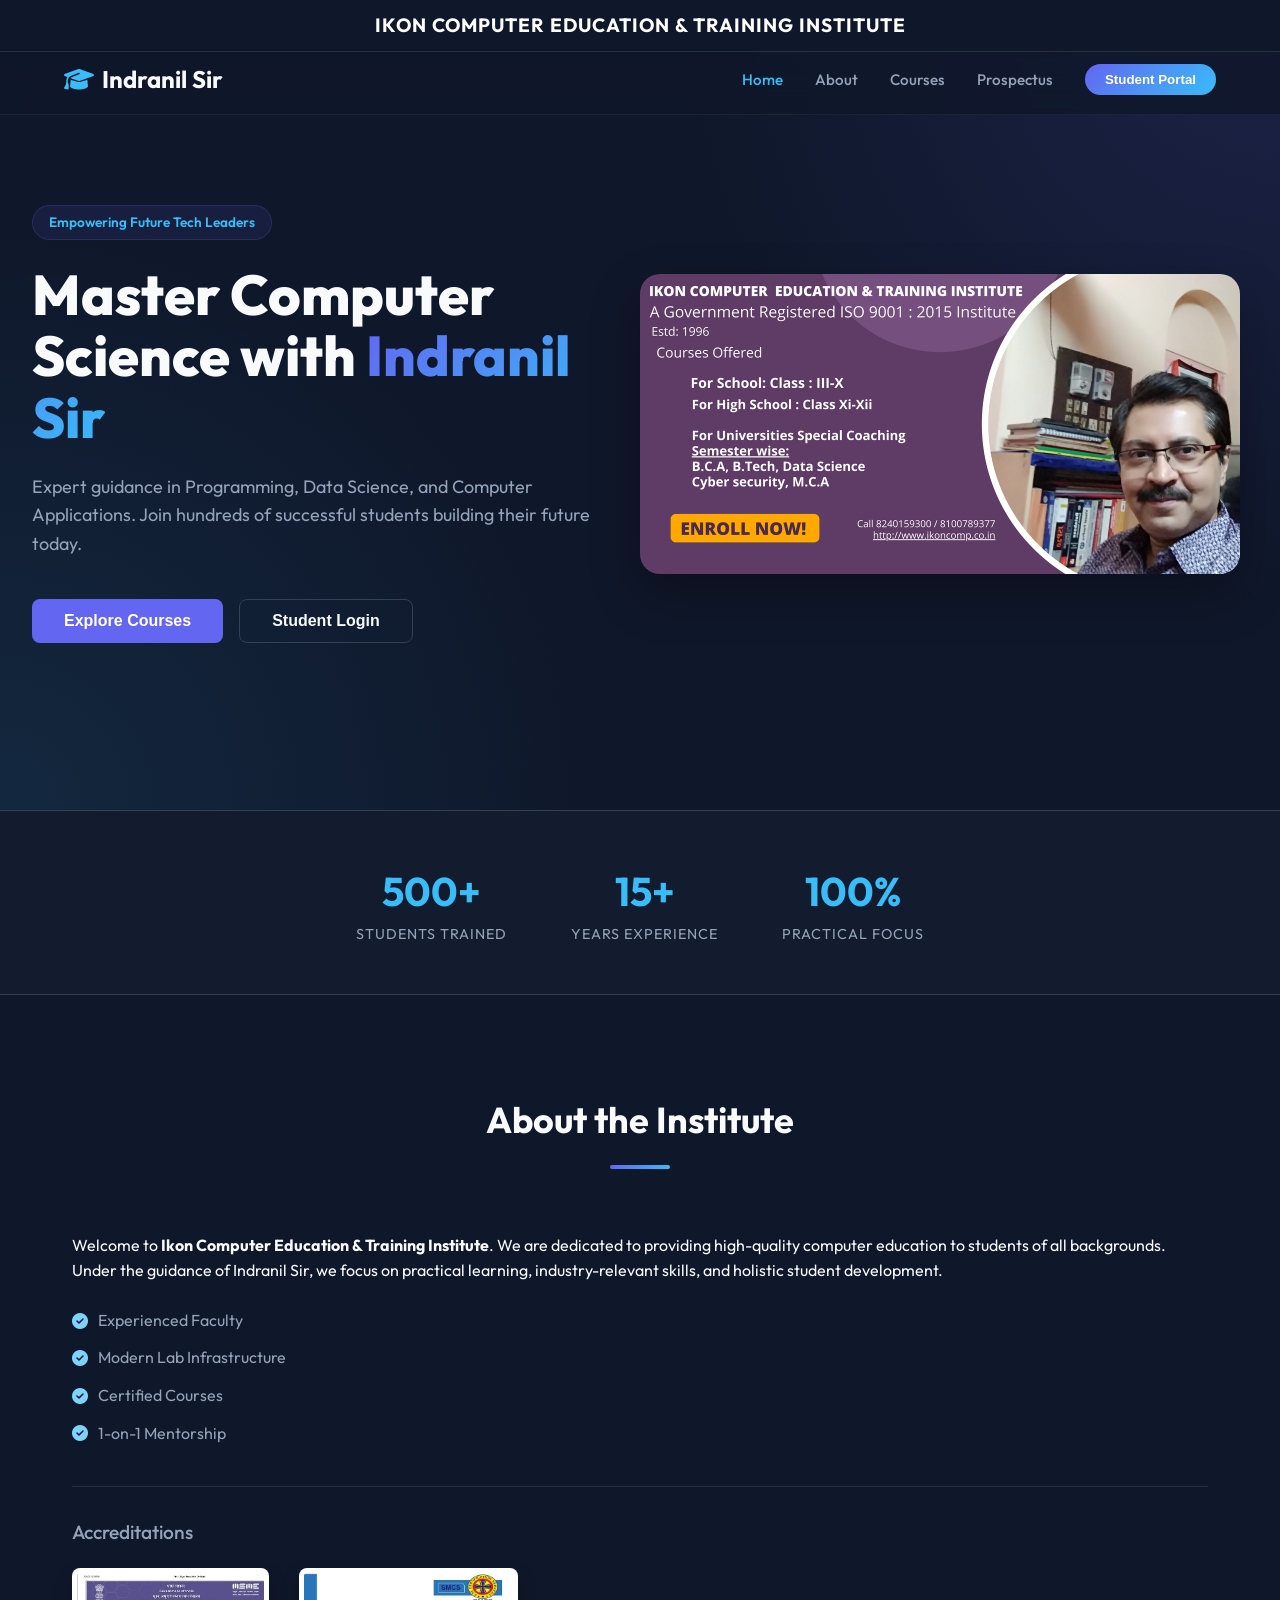
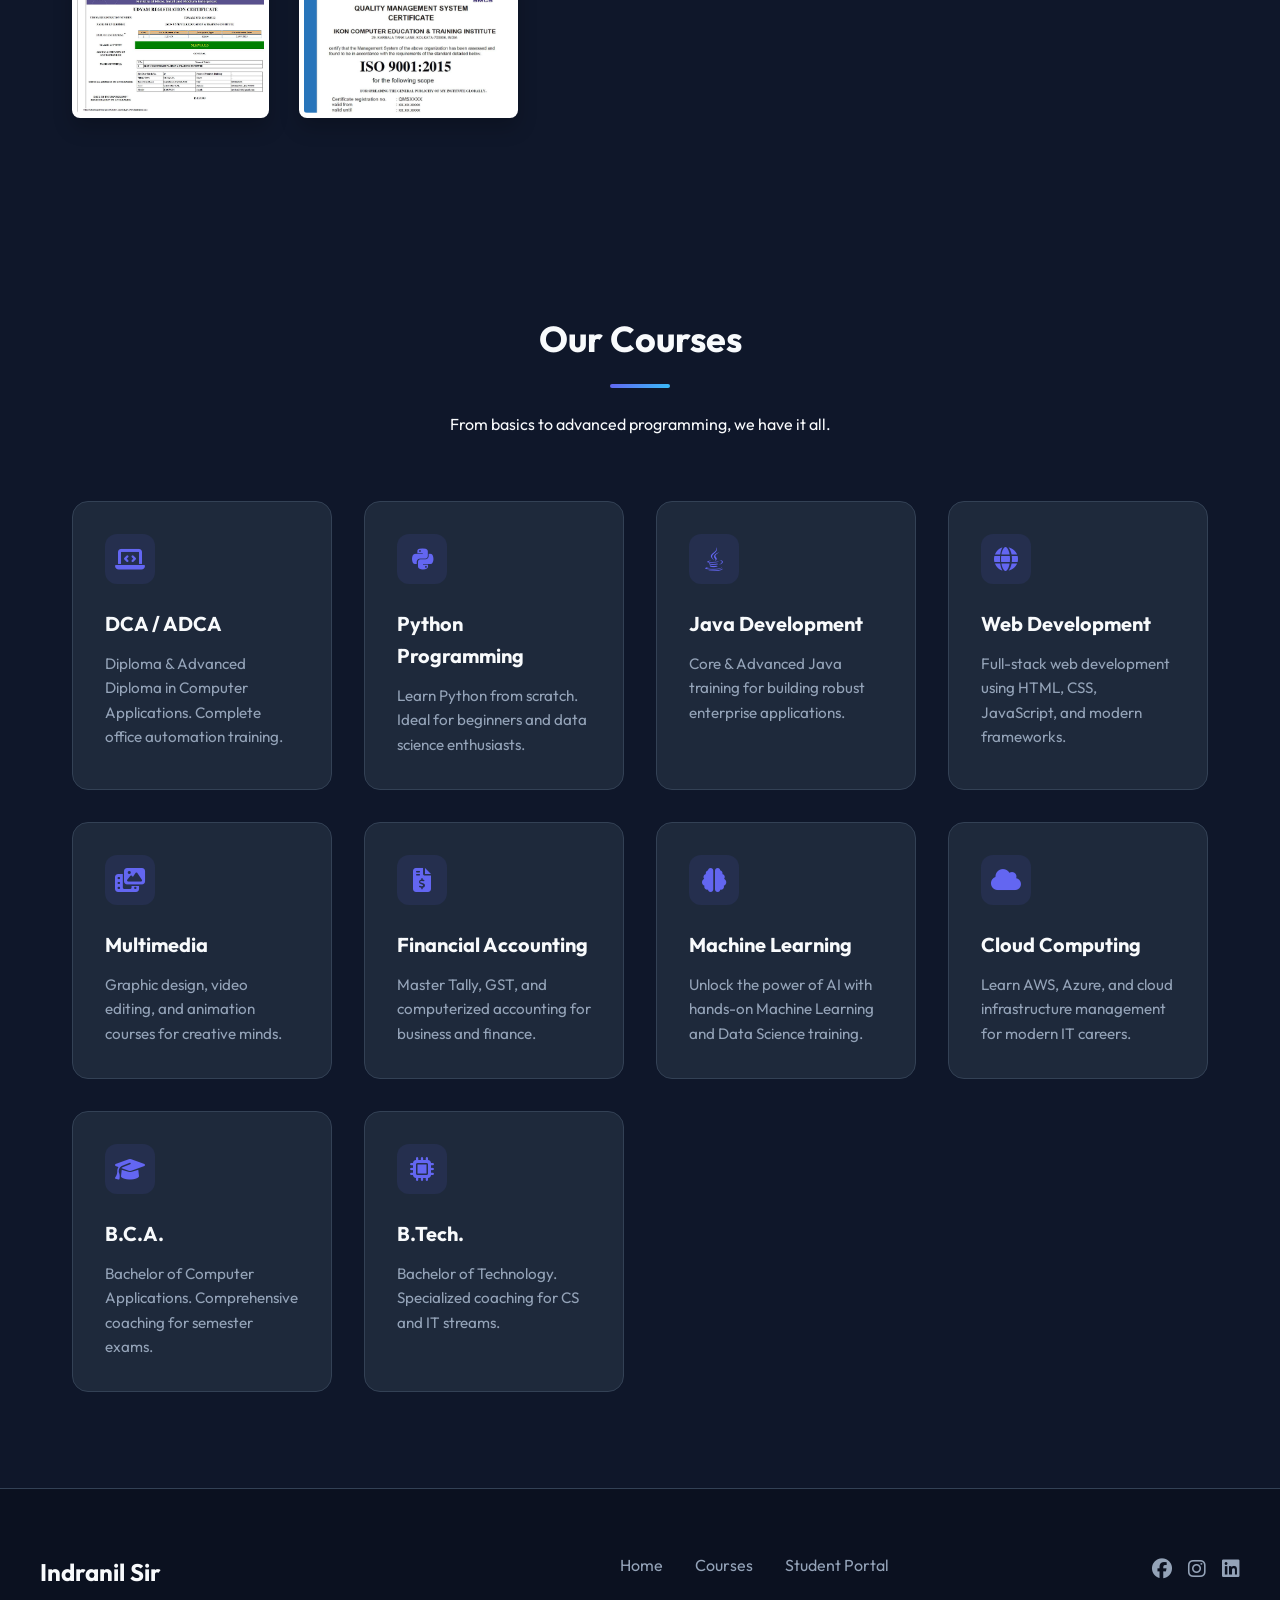
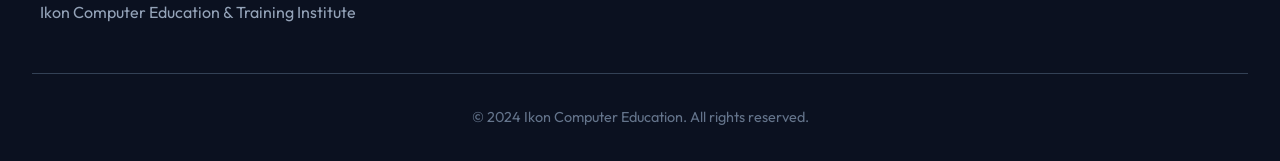
<file: index.html>
<!DOCTYPE html>
<html lang="en">

<head>
    <meta charset="UTF-8">
    <meta name="viewport" content="width=device-width, initial-scale=1.0">
    <title>Indranil Sir | Ikon Computer Education & Training Institute</title>
    <link href="https://fonts.googleapis.com/css2?family=Outfit:wght@300;400;500;600;700;800&display=swap"
        rel="stylesheet">
    <link rel="stylesheet" href="https://cdnjs.cloudflare.com/ajax/libs/font-awesome/6.4.0/css/all.min.css">
    <link rel="stylesheet" href="style.css">
</head>

<body>
    <!-- Top Glowing Header -->
    <div class="glowing-header">
        Ikon Computer Education & Training Institute
    </div>

    <!-- Navbar -->
    <nav class="navbar">
        <div class="nav-content">
            <div class="logo-text">
                <i class="fas fa-graduation-cap"></i> Indranil Sir
            </div>
            <ul class="nav-links">
                <li><a href="#" class="nav-link active" data-page="home">Home</a></li>
                <li><a href="#about" class="nav-link" data-page="home">About</a></li>
                <li><a href="#courses" class="nav-link" data-page="home">Courses</a></li>
                <li><a href="prospectus.html" class="nav-link">Prospectus</a></li>
                <li><button class="btn-portal" id="btn-portal-login">Student Portal</button></li>
            </ul>
            <div class="mobile-menu-btn">
                <i class="fas fa-bars"></i>
            </div>
        </div>
    </nav>

    <!-- Main Website Content (Landing Page) -->
    <main id="landing-page">
        <!-- Hero Section -->
        <section class="hero" id="home">
            <div class="hero-content">
                <span class="hero-badge">Empowering Future Tech Leaders</span>
                <h1>Master Computer Science with <span class="gradient-text">Indranil Sir</span></h1>
                <p>Expert guidance in Programming, Data Science, and Computer Applications. Join hundreds of successful
                    students building their future today.</p>
                <div class="hero-btns">
                    <button class="btn-primary-lg" onclick="document.getElementById('courses').scrollIntoView()">Explore
                        Courses</button>
                    <button class="btn-secondary-lg" id="btn-hero-portal">Student Login</button>
                </div>
            </div>
            <div class="hero-visual">
                <img src="assets/hero_banner_optimized.png" alt="Ikon Computer Education Institute - Hero Banner"
                    class="hero-image">
            </div>
        </section>

        <!-- Features/Stats -->
        <section class="stats-section">
            <div class="stat-item">
                <h3>500+</h3>
                <p>Students Trained</p>
            </div>
            <div class="stat-item">
                <h3>15+</h3>
                <p>Years Experience</p>
            </div>
            <div class="stat-item">
                <h3>100%</h3>
                <p>Practical Focus</p>
            </div>
        </section>

        <!-- About Section -->
        <section class="section about-section" id="about">
            <div class="section-header">
                <h2>About the Institute</h2>
                <div class="underline"></div>
            </div>
            <div class="about-content">
                <div class="about-text">
                    <p>Welcome to <strong>Ikon Computer Education & Training Institute</strong>. We are dedicated to
                        providing high-quality computer education to students of all backgrounds. Under the guidance of
                        Indranil Sir, we focus on practical learning, industry-relevant skills, and holistic student
                        development.</p>
                    <ul class="feature-list">
                        <li><i class="fas fa-check-circle"></i> Experienced Faculty</li>
                        <li><i class="fas fa-check-circle"></i> Modern Lab Infrastructure</li>
                        <li><i class="fas fa-check-circle"></i> Certified Courses</li>
                        <li><i class="fas fa-check-circle"></i> 1-on-1 Mentorship</li>
                    </ul>

                    <div class="certifications-container">
                        <h3>Accreditations</h3>
                        <div class="cert-images">
                            <img src="assets/cert_msme_optimized.png" alt="MSME Registration"
                                class="cert-img floating-delay-1">
                            <img src="assets/cert_iso_optimized.png" alt="ISO 9001:2015 Certification"
                                class="cert-img floating-delay-2">
                        </div>
                    </div>
                </div>
            </div>
        </section>

        <!-- Courses Section -->
        <section class="section courses-section" id="courses">
            <div class="section-header">
                <h2>Our Courses</h2>
                <div class="underline"></div>
                <p>From basics to advanced programming, we have it all.</p>
            </div>
            <div class="course-grid">
                <div class="course-card">
                    <div class="course-icon"><i class="fas fa-laptop-code"></i></div>
                    <h3>DCA / ADCA</h3>
                    <p>Diploma & Advanced Diploma in Computer Applications. Complete office automation training.</p>
                </div>
                <div class="course-card">
                    <div class="course-icon"><i class="fab fa-python"></i></div>
                    <h3>Python Programming</h3>
                    <p>Learn Python from scratch. Ideal for beginners and data science enthusiasts.</p>
                </div>
                <div class="course-card">
                    <div class="course-icon"><i class="fab fa-java"></i></div>
                    <h3>Java Development</h3>
                    <p>Core & Advanced Java training for building robust enterprise applications.</p>
                </div>
                <div class="course-card">
                    <div class="course-icon"><i class="fas fa-globe"></i></div>
                    <h3>Web Development</h3>
                    <p>Full-stack web development using HTML, CSS, JavaScript, and modern frameworks.</p>
                </div>
                <div class="course-card">
                    <div class="course-icon"><i class="fas fa-photo-video"></i></div>
                    <h3>Multimedia</h3>
                    <p>Graphic design, video editing, and animation courses for creative minds.</p>
                </div>
                <div class="course-card">
                    <div class="course-icon"><i class="fas fa-file-invoice-dollar"></i></div>
                    <h3>Financial Accounting</h3>
                    <p>Master Tally, GST, and computerized accounting for business and finance.</p>
                </div>
                <div class="course-card">
                    <div class="course-icon"><i class="fas fa-brain"></i></div>
                    <h3>Machine Learning</h3>
                    <p>Unlock the power of AI with hands-on Machine Learning and Data Science training.</p>
                </div>
                <div class="course-card">
                    <div class="course-icon"><i class="fas fa-cloud"></i></div>
                    <h3>Cloud Computing</h3>
                    <p>Learn AWS, Azure, and cloud infrastructure management for modern IT careers.</p>
                </div>
                <div class="course-card">
                    <div class="course-icon"><i class="fas fa-graduation-cap"></i></div>
                    <h3>B.C.A.</h3>
                    <p>Bachelor of Computer Applications. Comprehensive coaching for semester exams.</p>
                </div>
                <div class="course-card">
                    <div class="course-icon"><i class="fas fa-microchip"></i></div>
                    <h3>B.Tech.</h3>
                    <p>Bachelor of Technology. Specialized coaching for CS and IT streams.</p>
                </div>
            </div>
        </section>

        <!-- Footer -->
        <footer class="footer">
            <div class="footer-content">
                <div class="footer-brand">
                    <h4>Indranil Sir</h4>
                    <p>Ikon Computer Education & Training Institute</p>
                </div>
                <div class="footer-links">
                    <a href="#home">Home</a>
                    <a href="#courses">Courses</a>
                    <a href="#" id="footer-portal-link">Student Portal</a>
                </div>
                <div class="footer-social">
                    <a href="https://www.facebook.com/profile.php?id=100092205108991" target="_blank"><i
                            class="fab fa-facebook"></i></a>
                    <a href="https://www.instagram.com/indranilsir?igsh=bnFldmg5bmExanAw" target="_blank"><i
                            class="fab fa-instagram"></i></a>
                    <a href="https://www.linkedin.com/in/indranil-pathak-9b99a8199?utm_source=share_via&utm_content=profile&utm_medium=member_android"
                        target="_blank"><i class="fab fa-linkedin"></i></a>
                </div>
            </div>
            <div class="footer-bottom">
                <p>&copy; 2024 Ikon Computer Education. All rights reserved.</p>
            </div>
        </footer>
    </main>

    <!-- Student Portal (Hidden Web App) -->
    <div id="portal-app" class="app-container hidden">
        <header class="app-header">
            <div class="app-header-top">
                <button class="btn-back-home" id="btn-back-home"><i class="fas fa-arrow-left"></i> Back to
                    Website</button>
                <div class="user-profile">
                    <span>Admin</span>
                    <div class="avatar">A</div>
                </div>
            </div>
            <div class="app-branding">
                <h1>Student Management Portal</h1>
                <p>Manage records, fees, and receipts</p>
            </div>
            <nav class="app-nav">
                <button class="app-nav-btn active" data-target="records-section">Student Records</button>
                <button class="app-nav-btn" data-target="payment-section">Fee Payment</button>
            </nav>
        </header>

        <main class="app-main">
            <!-- Payment Section -->
            <section id="payment-section" class="portal-section hidden">
                <div class="card payment-container">
                    <div class="payment-form-box">
                        <h2>Record Fee Payment</h2>
                        <form id="payment-form">
                            <div class="form-group">
                                <label for="payment-student-search">Select Student</label>
                                <input type="text" id="payment-student-search" placeholder="Search by name..."
                                    list="student-list">
                                <datalist id="student-list">
                                    <!-- Populated by JS -->
                                </datalist>
                                <input type="hidden" id="selected-student-id">
                            </div>
                            <div class="form-group">
                                <label for="course-name">Course Name</label>
                                <input type="text" id="course-name" placeholder="e.g. DCA, PGDCA" required>
                            </div>
                            <div class="form-group">
                                <label for="amount-paid"><i class="fas fa-rupee-sign"></i> Amount Paid</label>
                                <input type="number" id="amount-paid" placeholder="e.g. 5000" required>
                            </div>
                            <div class="form-group">
                                <label for="payment-mode">Payment Mode</label>
                                <select id="payment-mode">
                                    <option value="Cash">Cash</option>
                                    <option value="UPI">UPI</option>
                                    <option value="Card">Card</option>
                                    <option value="Bank Transfer">Bank Transfer</option>
                                </select>
                            </div>
                            <div class="form-group">
                                <label for="remarks">Remarks (Optional)</label>
                                <input type="text" id="remarks" placeholder="Description e.g. July month fee">
                            </div>
                            <button type="submit" class="btn-primary">Generate Receipt</button>
                        </form>
                    </div>

                    <div class="receipt-preview-box">
                        <h3>Receipt Preview</h3>
                        <div id="receipt-card" class="receipt-card">
                            <div class="receipt-header">
                                <div class="receipt-logo">
                                    <!-- Logo will be dynamic -->
                                    <i class="fas fa-graduation-cap fa-3x" style="color: var(--accent-light);"></i>
                                </div>
                                <div class="receipt-title">
                                    <h4>Ikon Computer Education</h4>
                                    <p>Training Institute</p>
                                </div>
                            </div>
                            <div class="receipt-body">
                                <div class="receipt-row">
                                    <span>Receipt No:</span>
                                    <span id="rcpt-no">#---</span>
                                </div>
                                <div class="receipt-row">
                                    <span>Date:</span>
                                    <span id="rcpt-date">--/--/----</span>
                                </div>
                                <div class="receipt-divider"></div>
                                <div class="receipt-row strong">
                                    <span>Student:</span>
                                    <span id="rcpt-student">Select a student</span>
                                </div>
                                <div class="receipt-row">
                                    <span>Course:</span>
                                    <span id="rcpt-course">---</span>
                                </div>
                                <div class="receipt-row">
                                    <span>Mode:</span>
                                    <span id="rcpt-mode">---</span>
                                </div>
                                <div class="receipt-divider"></div>
                                <div class="receipt-row total">
                                    <span>Amount Paid:</span>
                                    <span id="rcpt-amount">&#8377;0.00</span>
                                </div>
                            </div>
                            <div class="receipt-footer">
                                <p>Thank you for your payment!</p>
                                <p class="small">indranilsir.kesug.com</p>
                            </div>
                        </div>
                        <div class="receipt-actions hidden" id="receipt-actions">
                            <button id="btn-share-whatsapp" class="btn-whatsapp">
                                <i class="fab fa-whatsapp"></i> Share
                            </button>
                            <button id="btn-print-receipt" class="btn-secondary">
                                <i class="fas fa-print"></i> Print
                            </button>
                        </div>
                    </div>
                </div>
            </section>

            <!-- Student Records Section -->
            <section id="records-section" class="portal-section">
                <div class="card form-card">
                    <h2>Add New Student</h2>
                    <form id="student-form">
                        <div class="form-grid">
                            <div class="form-group">
                                <label for="name">Full Name</label>
                                <input type="text" id="name" placeholder=" e.g. John Doe" required>
                            </div>
                            <div class="form-group">
                                <label for="address">Address</label>
                                <input type="text" id="address" placeholder=" e.g. 123 Main St" required>
                            </div>
                            <div class="form-group">
                                <label for="email">Email</label>
                                <input type="email" id="email" placeholder=" e.g. john@example.com" required>
                            </div>
                            <div class="form-group">
                                <label for="phone">Phone no</label>
                                <input type="tel" id="phone" placeholder=" e.g. 9876543210" required>
                            </div>
                        </div>
                        <button type="submit" class="btn-primary">Add Student</button>
                    </form>
                </div>

                <div class="card list-card">
                    <div class="list-header">
                        <h2>Student Database</h2>
                        <input type="text" id="search-bar" placeholder="Search students..."
                            aria-label="Search students">
                    </div>
                    <div class="table-container">
                        <table id="student-table">
                            <thead>
                                <tr>
                                    <th>Address</th>
                                    <th>Name</th>
                                    <th>Email</th>
                                    <th>Phone</th>
                                    <th>Joined</th>
                                    <th>Actions</th>
                                </tr>
                            </thead>
                            <tbody>
                                <!-- JS Populated -->
                            </tbody>
                        </table>
                        <div id="no-records" class="empty-state" style="display: none;">
                            <p>No student records found.</p>
                        </div>
                    </div>
                </div>
            </section>
        </main>
    </div>

    <script src="app.js"></script>
</body>

</html>
</file>
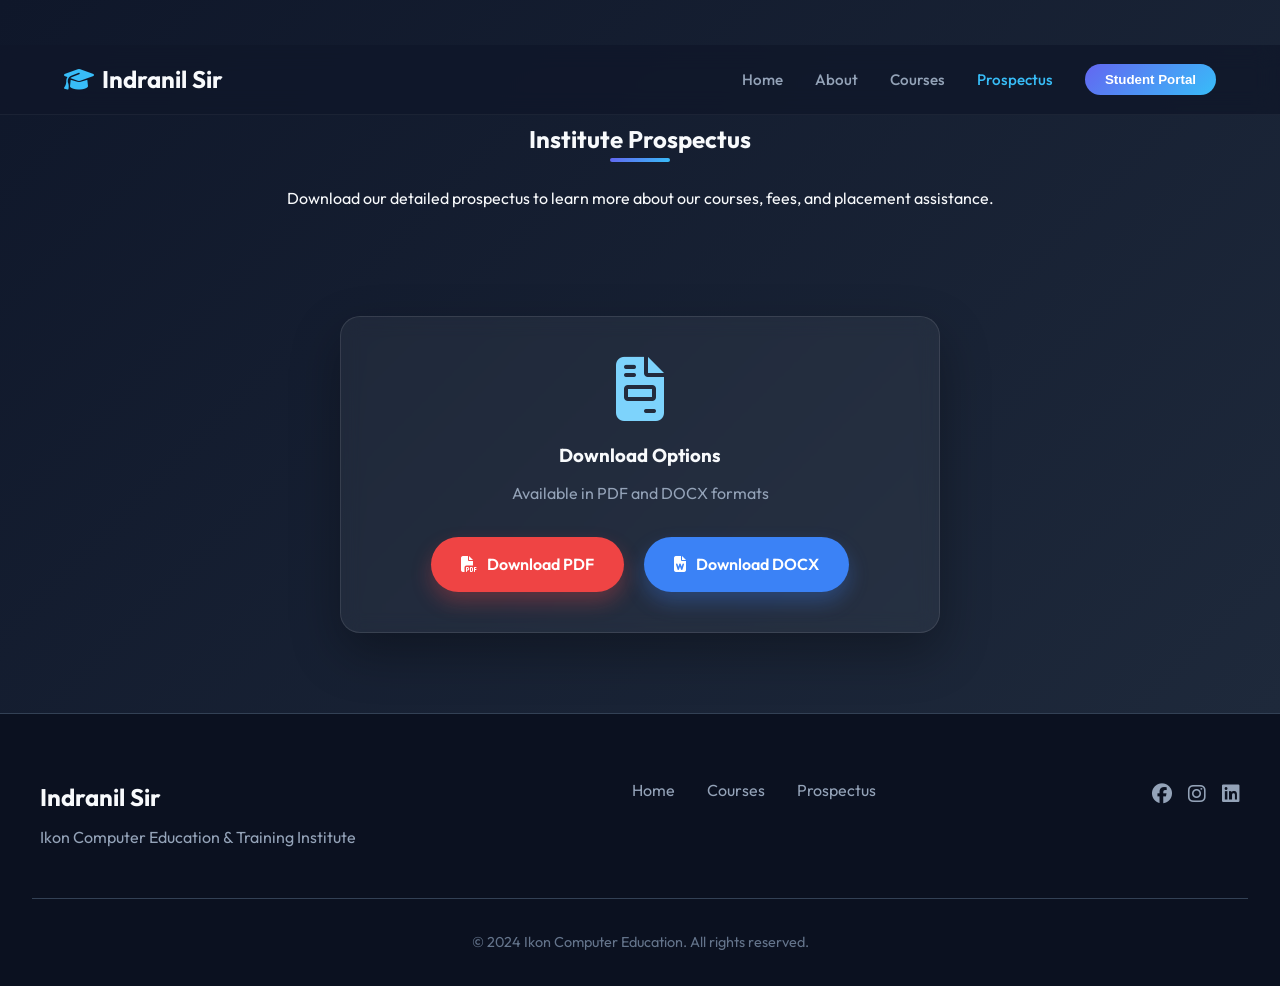
<file: prospectus.html>
<!DOCTYPE html>
<html lang="en">

<head>
    <meta charset="UTF-8">
    <meta name="viewport" content="width=device-width, initial-scale=1.0">
    <title>Prospectus | Indranil Sir</title>
    <link href="https://fonts.googleapis.com/css2?family=Outfit:wght@300;400;500;600;700;800&display=swap"
        rel="stylesheet">
    <link rel="stylesheet" href="https://cdnjs.cloudflare.com/ajax/libs/font-awesome/6.4.0/css/all.min.css">
    <link rel="stylesheet" href="style.css">
    <style>
        .prospectus-section {
            padding: 120px 20px 80px;
            min-height: 60vh;
            display: flex;
            flex-direction: column;
            align-items: center;
            justify-content: center;
            text-align: center;
            background: linear-gradient(135deg, #0f172a 0%, #1e293b 100%);
        }

        .download-card {
            background: rgba(255, 255, 255, 0.05);
            backdrop-filter: blur(10px);
            border: 1px solid rgba(255, 255, 255, 0.1);
            border-radius: 20px;
            padding: 40px;
            max-width: 600px;
            width: 100%;
            margin-top: 40px;
            box-shadow: 0 20px 50px rgba(0, 0, 0, 0.3);
        }

        .download-options {
            display: flex;
            gap: 20px;
            justify-content: center;
            margin-top: 30px;
            flex-wrap: wrap;
        }

        .btn-download {
            display: flex;
            align-items: center;
            gap: 10px;
            padding: 15px 30px;
            border-radius: 50px;
            font-weight: 600;
            text-decoration: none;
            transition: all 0.3s ease;
        }

        .btn-pdf {
            background: #ef4444;
            color: white;
            box-shadow: 0 10px 20px rgba(239, 68, 68, 0.3);
        }

        .btn-pdf:hover {
            transform: translateY(-3px);
            box-shadow: 0 15px 30px rgba(239, 68, 68, 0.4);
        }

        .btn-docx {
            background: #3b82f6;
            color: white;
            box-shadow: 0 10px 20px rgba(59, 130, 246, 0.3);
        }

        .btn-docx:hover {
            transform: translateY(-3px);
            box-shadow: 0 15px 30px rgba(59, 130, 246, 0.4);
        }
    </style>
</head>

<body>
    <!-- Navbar -->
    <nav class="navbar">
        <div class="nav-content">
            <div class="logo-text">
                <i class="fas fa-graduation-cap"></i> Indranil Sir
            </div>
            <ul class="nav-links">
                <li><a href="index.html" class="nav-link">Home</a></li>
                <li><a href="index.html#about" class="nav-link">About</a></li>
                <li><a href="index.html#courses" class="nav-link">Courses</a></li>
                <li><a href="prospectus.html" class="nav-link active">Prospectus</a></li>
                <li><button class="btn-portal" onclick="window.location.href='index.html?portal=true'">Student
                        Portal</button></li>
            </ul>
        </div>
    </nav>

    <main>
        <section class="prospectus-section">
            <div class="section-header">
                <h1>Institute Prospectus</h1>
                <div class="underline"></div>
                <p>Download our detailed prospectus to learn more about our courses, fees, and placement assistance.</p>
            </div>

            <div class="download-card">
                <i class="fas fa-file-invoice fa-4x" style="color: var(--accent-light); margin-bottom: 20px;"></i>
                <h3>Download Options</h3>
                <p style="color: #94a3b8; margin-top: 10px;">Available in PDF and DOCX formats</p>

                <div class="download-options">
                    <a href="Prospectus.pdf" class="btn-download btn-pdf" download>
                        <i class="fas fa-file-pdf"></i> Download PDF
                    </a>
                    <a href="Prospectus.docx" class="btn-download btn-docx" download>
                        <i class="fas fa-file-word"></i> Download DOCX
                    </a>
                </div>
            </div>
        </section>

        <!-- Footer -->
        <footer class="footer">
            <div class="footer-content">
                <div class="footer-brand">
                    <h4>Indranil Sir</h4>
                    <p>Ikon Computer Education & Training Institute</p>
                </div>
                <div class="footer-links">
                    <a href="index.html">Home</a>
                    <a href="index.html#courses">Courses</a>
                    <a href="prospectus.html">Prospectus</a>
                </div>
                <div class="footer-social">
                    <a href="#"><i class="fab fa-facebook"></i></a>
                    <a href="#"><i class="fab fa-instagram"></i></a>
                    <a href="#"><i class="fab fa-linkedin"></i></a>
                </div>
            </div>
            <div class="footer-bottom">
                <p>&copy; 2024 Ikon Computer Education. All rights reserved.</p>
            </div>
        </footer>
    </main>
</body>

</html>
</file>
<file: style.css>
/* Hero Image Styles */
.hero-image {
    width: 100%;
    max-width: 600px;
    border-radius: 20px;
    box-shadow: 0 20px 50px rgba(0, 0, 0, 0.3);
    animation: floating 6s ease-in-out infinite;
}

:root {
    /* Premium Dark Theme */
    --bg-dark: #0f172a;
    --bg-card: #1e293b;
    --bg-card-hover: #334155;

    --text-primary: #f8fafc;
    --text-secondary: #94a3b8;
    --text-muted: #64748b;

    /* Brand Colors */
    --primary: #6366f1;
    /* Indigo 500 */
    --primary-hover: #4f46e5;
    --accent: #38bdf8;
    /* Sky 400 */
    --accent-light: #7dd3fc;

    --success: #10b981;
    --danger: #ef4444;
    --warning: #f59e0b;

    --border: #334155;
    --gradient-main: linear-gradient(135deg, #6366f1 0%, #38bdf8 100%);
    --shadow-sm: 0 1px 2px 0 rgb(0 0 0 / 0.05);
    --shadow-md: 0 4px 6px -1px rgb(0 0 0 / 0.1), 0 2px 4px -2px rgb(0 0 0 / 0.1);
    --shadow-lg: 0 10px 15px -3px rgb(0 0 0 / 0.1), 0 4px 6px -4px rgb(0 0 0 / 0.1);

    --font-main: 'Outfit', sans-serif;
    --nav-height: 70px;
}

* {
    margin: 0;
    padding: 0;
    box-sizing: border-box;
}

body {
    font-family: var(--font-main);
    background-color: var(--bg-dark);
    color: var(--text-primary);
    line-height: 1.6;
    overflow-x: hidden;
}



html {
    scroll-behavior: smooth;
}

/* ---------------- Glowing Header ---------------- */
.glowing-header {
    background-color: #0f172a;
    color: #fff;
    text-align: center;
    padding: 10px 0;
    font-size: 1.2rem;
    font-weight: 700;
    text-transform: uppercase;
    letter-spacing: 1px;
    animation: glow-text 2s ease-in-out infinite alternate;
    border-bottom: 1px solid rgba(255, 255, 255, 0.1);
    position: fixed;
    width: 100%;
    top: 0;
    z-index: 1001;
}

@keyframes glow-text {
    from {
        text-shadow: 0 0 5px #fff, 0 0 10px #fff, 0 0 15px #e60073, 0 0 20px #e60073, 0 0 25px #e60073;
    }

    to {
        text-shadow: 0 0 10px #fff, 0 0 20px #ff4da6, 0 0 30px #ff4da6, 0 0 40px #ff4da6, 0 0 50px #ff4da6;
    }
}

/* ---------------- Navbar ---------------- */
.navbar {
    position: fixed;
    top: 45px;
    /* Offset for glowing header */
    left: 0;
    width: 100%;
    height: var(--nav-height);
    background: rgba(15, 23, 42, 0.8);
    backdrop-filter: blur(12px);
    border-bottom: 1px solid rgba(255, 255, 255, 0.05);
    z-index: 1000;
    display: flex;
    align-items: center;
    justify-content: center;
}

.nav-content {
    width: 90%;
    max-width: 1200px;
    display: flex;
    justify-content: space-between;
    align-items: center;
}

.logo-text {
    font-size: 1.5rem;
    font-weight: 700;
    color: var(--text-primary);
    display: flex;
    align-items: center;
    gap: 0.5rem;
}

.logo-text i {
    color: var(--accent);
}

.nav-links {
    display: flex;
    gap: 2rem;
    list-style: none;
    align-items: center;
}

.nav-link {
    text-decoration: none;
    color: var(--text-secondary);
    font-weight: 500;
    transition: color 0.3s;
    font-size: 0.95rem;
}

.nav-link:hover,
.nav-link.active {
    color: var(--accent);
}

.btn-portal {
    background: var(--gradient-main);
    border: none;
    padding: 0.5rem 1.25rem;
    border-radius: 20px;
    color: white;
    font-weight: 600;
    cursor: pointer;
    transition: transform 0.2s, box-shadow 0.2s;
}

.btn-portal:hover {
    transform: translateY(-2px);
    box-shadow: 0 4px 12px rgba(99, 102, 241, 0.4);
}

.mobile-menu-btn {
    display: none;
    font-size: 1.5rem;
    color: var(--text-primary);
    cursor: pointer;
}

/* ---------------- Hero Section ---------------- */
.hero {
    min-height: 90vh;
    display: flex;
    align-items: center;
    justify-content: center;
    padding: calc(var(--nav-height) + 2rem) 2rem 4rem;
    background: radial-gradient(circle at top right, rgba(99, 102, 241, 0.15), transparent 40%),
        radial-gradient(circle at bottom left, rgba(56, 189, 248, 0.1), transparent 40%);
}

.hero .hero-content {
    flex: 1;
    max-width: 600px;
    padding-right: 2rem;
}

.hero-badge {
    display: inline-block;
    padding: 0.35rem 1rem;
    background: rgba(99, 102, 241, 0.1);
    color: var(--accent);
    border-radius: 20px;
    font-size: 0.85rem;
    font-weight: 600;
    margin-bottom: 1.5rem;
    border: 1px solid rgba(99, 102, 241, 0.2);
}

.hero h1 {
    font-size: 3.5rem;
    line-height: 1.1;
    margin-bottom: 1.5rem;
    font-weight: 800;
}

.gradient-text {
    background: var(--gradient-main);
    -webkit-background-clip: text;
    -webkit-text-fill-color: transparent;
}

.hero p {
    font-size: 1.125rem;
    color: var(--text-secondary);
    margin-bottom: 2.5rem;
}

.hero-btns {
    display: flex;
    gap: 1rem;
}

.btn-primary-lg,
.btn-secondary-lg {
    padding: 0.75rem 2rem;
    border-radius: 8px;
    font-weight: 600;
    cursor: pointer;
    font-size: 1rem;
    transition: all 0.3s;
}

.btn-primary-lg {
    background: var(--primary);
    color: white;
    border: none;
}

.btn-primary-lg:hover {
    background: var(--primary-hover);
    transform: translateY(-2px);
}

.btn-secondary-lg {
    background: transparent;
    color: var(--text-primary);
    border: 1px solid var(--border);
}

.btn-secondary-lg:hover {
    border-color: var(--text-primary);
    background: rgba(255, 255, 255, 0.05);
}

.hero-visual {
    flex: 1;
    display: flex;
    justify-content: center;
    position: relative;
}

/* Code Card Animation */
.code-card {
    background: #1e293b;
    border-radius: 12px;
    width: 380px;
    border: 1px solid var(--border);
    box-shadow: 0 20px 25px -5px rgba(0, 0, 0, 0.2);
    overflow: hidden;
    animation: float 6s ease-in-out infinite;
}

.code-header {
    background: #0f172a;
    padding: 12px 16px;
    display: flex;
    gap: 8px;
    border-bottom: 1px solid var(--border);
}

.dot {
    width: 12px;
    height: 12px;
    border-radius: 50%;
}

.red {
    background: #ef4444;
}

.yellow {
    background: #f59e0b;
}

.green {
    background: #10b981;
}

.code-content {
    padding: 20px;
    font-family: 'Fira Code', monospace;
    font-size: 0.9rem;
    line-height: 1.6;
}

.kwd {
    color: #c084fc;
}

/* purple */
.cls {
    color: #facc15;
}

/* yellow */
.func {
    color: #60a5fa;
}

/* blue */
.str {
    color: #4ade80;
}

/* green */
.arg {
    color: #f472b6;
}

/* pink */
.bool {
    color: #fb923c;
}

/* orange */

@keyframes float {

    0%,
    100% {
        transform: translateY(0);
    }

    50% {
        transform: translateY(-20px);
    }
}

/* ---------------- Stats Section ---------------- */
.stats-section {
    display: flex;
    justify-content: center;
    gap: 4rem;
    padding: 3rem 0;
    border-top: 1px solid var(--border);
    border-bottom: 1px solid var(--border);
    background: rgba(30, 41, 59, 0.3);
}

.stat-item {
    text-align: center;
}

.stat-item h3 {
    font-size: 2.5rem;
    font-weight: 700;
    color: var(--accent);
}

.stat-item p {
    color: var(--text-secondary);
    font-size: 0.9rem;
    text-transform: uppercase;
    letter-spacing: 1px;
}

/* ---------------- Sections Generic ---------------- */
.section {
    padding: 6rem 2rem;
    max-width: 1200px;
    margin: 0 auto;
}

.section-header {
    text-align: center;
    margin-bottom: 4rem;
}

.section-header h2 {
    font-size: 2.25rem;
    margin-bottom: 1rem;
}

.underline {
    width: 60px;
    height: 4px;
    background: var(--gradient-main);
    margin: 0 auto 1.5rem;
    border-radius: 2px;
}

/* ---------------- Courses ---------------- */
.course-grid {
    display: grid;
    grid-template-columns: repeat(auto-fit, minmax(250px, 1fr));
    gap: 2rem;
}

.course-card {
    background: var(--bg-card);
    padding: 2rem;
    border-radius: 16px;
    border: 1px solid var(--border);
    transition: all 0.3s;
    cursor: default;
}

.course-card:hover {
    transform: translateY(-5px);
    border-color: var(--primary);
    background: var(--bg-card-hover);
}

.course-icon {
    width: 50px;
    height: 50px;
    background: rgba(99, 102, 241, 0.1);
    border-radius: 12px;
    display: flex;
    align-items: center;
    justify-content: center;
    margin-bottom: 1.5rem;
    font-size: 1.5rem;
    color: var(--primary);
}

.course-card h3 {
    margin-bottom: 0.75rem;
    font-size: 1.25rem;
}

.course-card p {
    color: var(--text-secondary);
    font-size: 0.95rem;
}

/* ---------------- Certifications (About Section) ---------------- */
.feature-list {
    list-style: none;
    margin-top: 1.5rem;
}

.feature-list li {
    margin-bottom: 0.75rem;
    color: var(--text-secondary);
    display: flex;
    align-items: center;
}

.feature-list li i {
    color: var(--accent-light);
    margin-right: 10px;
}

.certifications-container {
    margin-top: 40px;
    padding-top: 30px;
    border-top: 1px solid rgba(255, 255, 255, 0.1);
}

.certifications-container h3 {
    font-size: 1.2rem;
    color: var(--text-secondary);
    margin-bottom: 20px;
    font-weight: 500;
}

.cert-images {
    display: flex;
    gap: 30px;
    flex-wrap: wrap;
    align-items: center;
}

.cert-img {
    height: 150px;
    width: auto;
    object-fit: contain;
    border-radius: 8px;
    box-shadow: 0 10px 20px rgba(0, 0, 0, 0.2);
    transition: transform 0.3s ease;
    background: white;
    padding: 5px;
}

.cert-img:hover {
    transform: scale(1.05);
}

.floating-delay-1 {
    animation: floating 6s ease-in-out infinite;
}

.floating-delay-2 {
    animation: floating 6s ease-in-out infinite 3s;
    /* 3s delay */
}

@keyframes floating {

    0%,
    100% {
        transform: translateY(0);
    }

    50% {
        transform: translateY(-10px);
    }
}

/* ---------------- Footer ---------------- */
.footer {
    background: #0b1120;
    padding: 4rem 2rem 2rem;
    border-top: 1px solid var(--border);
}

.footer-content {
    max-width: 1200px;
    margin: 0 auto 3rem;
    display: flex;
    justify-content: space-between;
    align-items: flex-start;
    flex-wrap: wrap;
    gap: 2rem;
}

.footer-brand h4 {
    font-size: 1.5rem;
    margin-bottom: 0.5rem;
}

.footer-brand p {
    color: var(--text-secondary);
}

.footer-links {
    display: flex;
    gap: 2rem;
}

.footer-links a {
    color: var(--text-secondary);
    text-decoration: none;
    transition: color 0.2s;
}

.footer-links a:hover {
    color: var(--accent);
}

.footer-social {
    display: flex;
    gap: 1rem;
}

.footer-social a {
    color: var(--text-secondary);
    font-size: 1.25rem;
    transition: color 0.2s;
}

.footer-social a:hover {
    color: white;
}

.footer-bottom {
    text-align: center;
    padding-top: 2rem;
    border-top: 1px solid var(--border);
    color: var(--text-muted);
    font-size: 0.9rem;
}

/* ---------------- PORTAL STYLES (App) ---------------- */
.app-container {
    padding-top: 2rem;
    /* Give space if independent */
}

/* Hidden Utility */
.hidden {
    display: none !important;
}

/* Full Screen Portal Mode (When active) */
#portal-app {
    position: fixed;
    top: 0;
    left: 0;
    width: 100vw;
    height: 100vh;
    background: var(--bg-dark);
    z-index: 2000;
    overflow-y: auto;
    display: flex;
    flex-direction: column;
}

#portal-app.hidden {
    display: none;
}

/* Portal Header */
.app-header {
    background: var(--bg-card);
    padding: 1rem 2rem;
    border-bottom: 1px solid var(--border);
}

.app-header-top {
    display: flex;
    justify-content: space-between;
    margin-bottom: 1rem;
}

.btn-back-home {
    background: transparent;
    border: none;
    color: var(--text-secondary);
    cursor: pointer;
    display: flex;
    align-items: center;
    gap: 0.5rem;
    font-size: 0.9rem;
    transition: color 0.2s;
}

.btn-back-home:hover {
    color: var(--text-primary);
}

.user-profile {
    display: flex;
    align-items: center;
    gap: 0.75rem;
}

.avatar {
    width: 35px;
    height: 35px;
    background: var(--gradient-main);
    border-radius: 50%;
    display: flex;
    align-items: center;
    justify-content: center;
    font-weight: 700;
    font-size: 0.9rem;
}

.app-branding {
    text-align: center;
    margin-bottom: 1.5rem;
}

.app-branding h1 {
    font-size: 1.75rem;
    color: var(--text-primary);
}

.app-branding p {
    color: var(--text-secondary);
    font-size: 0.9rem;
}

.app-nav {
    display: flex;
    justify-content: center;
    gap: 1rem;
}

.app-nav-btn {
    background: transparent;
    color: var(--text-secondary);
    border: 1px solid var(--border);
    padding: 0.5rem 1.5rem;
    border-radius: 20px;
    cursor: pointer;
    font-weight: 600;
    transition: all 0.3s;
}

.app-nav-btn.active,
.app-nav-btn:hover {
    background: var(--primary);
    border-color: var(--primary);
    color: white;
}

.app-main {
    padding: 2rem;
    max-width: 1200px;
    margin: 0 auto;
    width: 100%;
    flex: 1;
}

/* Card Styles */
.card {
    background: var(--bg-card);
    border-radius: 12px;
    padding: 2rem;
    border: 1px solid var(--border);
    margin-bottom: 2rem;
}

.form-grid {
    display: grid;
    grid-template-columns: repeat(auto-fit, minmax(250px, 1fr));
    gap: 1.5rem;
    margin-bottom: 1.5rem;
}

.form-group label {
    display: block;
    margin-bottom: 0.5rem;
    color: var(--text-secondary);
    font-weight: 500;
    font-size: 0.9rem;
}

.form-group input,
.form-group select {
    width: 100%;
    padding: 0.75rem;
    background: var(--bg-dark);
    border: 1px solid var(--border);
    border-radius: 8px;
    color: white;
    font-family: inherit;
    transition: border-color 0.2s;
}

.form-group input:focus,
.form-group select:focus {
    outline: none;
    border-color: var(--primary);
}

.btn-primary {
    background: var(--primary);
    color: white;
    border: none;
    padding: 0.75rem 1.5rem;
    border-radius: 8px;
    font-weight: 600;
    cursor: pointer;
    width: 100%;
    transition: background 0.2s;
}

.btn-primary:hover {
    background: var(--primary-hover);
}

/* Table Styles */
.table-container {
    overflow-x: auto;
}

table {
    width: 100%;
    border-collapse: collapse;
}

th,
td {
    padding: 1rem;
    text-align: left;
    border-bottom: 1px solid var(--border);
}

th {
    color: var(--text-muted);
    font-weight: 600;
    font-size: 0.85rem;
    text-transform: uppercase;
}

tr:hover {
    background: rgba(255, 255, 255, 0.02);
}

/* Receipt Card (Specifics) */
.payment-container {
    display: flex;
    flex-direction: column;
    gap: 2rem;
}

@media (min-width: 900px) {
    .payment-container {
        flex-direction: row;
        align-items: flex-start;
    }

    .payment-form-box,
    .receipt-preview-box {
        flex: 1;
    }
}

.receipt-card {
    background: linear-gradient(135deg, #1e293b 0%, #0f172a 100%);
    border: 1px solid var(--border);
    border-radius: 12px;
    padding: 20px;
    box-shadow: var(--shadow-lg);
    position: relative;
    overflow: hidden;
}

.receipt-card::before {
    content: '';
    position: absolute;
    top: 0;
    left: 0;
    right: 0;
    height: 4px;
    background: var(--gradient-main);
}

.receipt-header {
    display: flex;
    align-items: center;
    gap: 1rem;
    margin-bottom: 1.5rem;
    border-bottom: 1px dashed var(--border);
    padding-bottom: 1rem;
}

.receipt-row {
    display: flex;
    justify-content: space-between;
    margin-bottom: 0.75rem;
    font-size: 0.95rem;
}

.receipt-row.total {
    font-size: 1.25rem;
    font-weight: 700;
    color: var(--success);
    margin-top: 1rem;
}

.receipt-footer {
    text-align: center;
    margin-top: 2rem;
    font-size: 0.8rem;
    color: var(--text-muted);
}

.receipt-actions {
    display: flex;
    gap: 1rem;
    margin-top: 1rem;
}

.btn-whatsapp {
    flex: 1;
    background: #25D366;
    color: white;
    border: none;
    padding: 0.75rem;
    border-radius: 8px;
    cursor: pointer;
    font-weight: 600;
    display: flex;
    justify-content: center;
    align-items: center;
    gap: 0.5rem;
}

.btn-secondary {
    flex: 1;
    background: var(--bg-dark);
    color: var(--text-primary);
    border: 1px solid var(--border);
    padding: 0.75rem;
    border-radius: 8px;
    cursor: pointer;
    display: flex;
    justify-content: center;
    align-items: center;
    gap: 0.5rem;
}

/* Responsive */
@media (max-width: 768px) {
    .nav-links {
        display: none;
        /* Hide for now on mobile, simplified */
    }

    .mobile-menu-btn {
        display: block;
    }

    .hero h1 {
        font-size: 2.5rem;
    }

    .hero {
        flex-direction: column;
        text-align: center;
        padding-top: 6rem;
    }

    .hero-content {
        padding-right: 0;
        margin-bottom: 3rem;
    }

    .hero-btns {
        justify-content: center;
    }

    .stats-section {
        flex-direction: column;
        gap: 2rem;
    }
}
</file>
